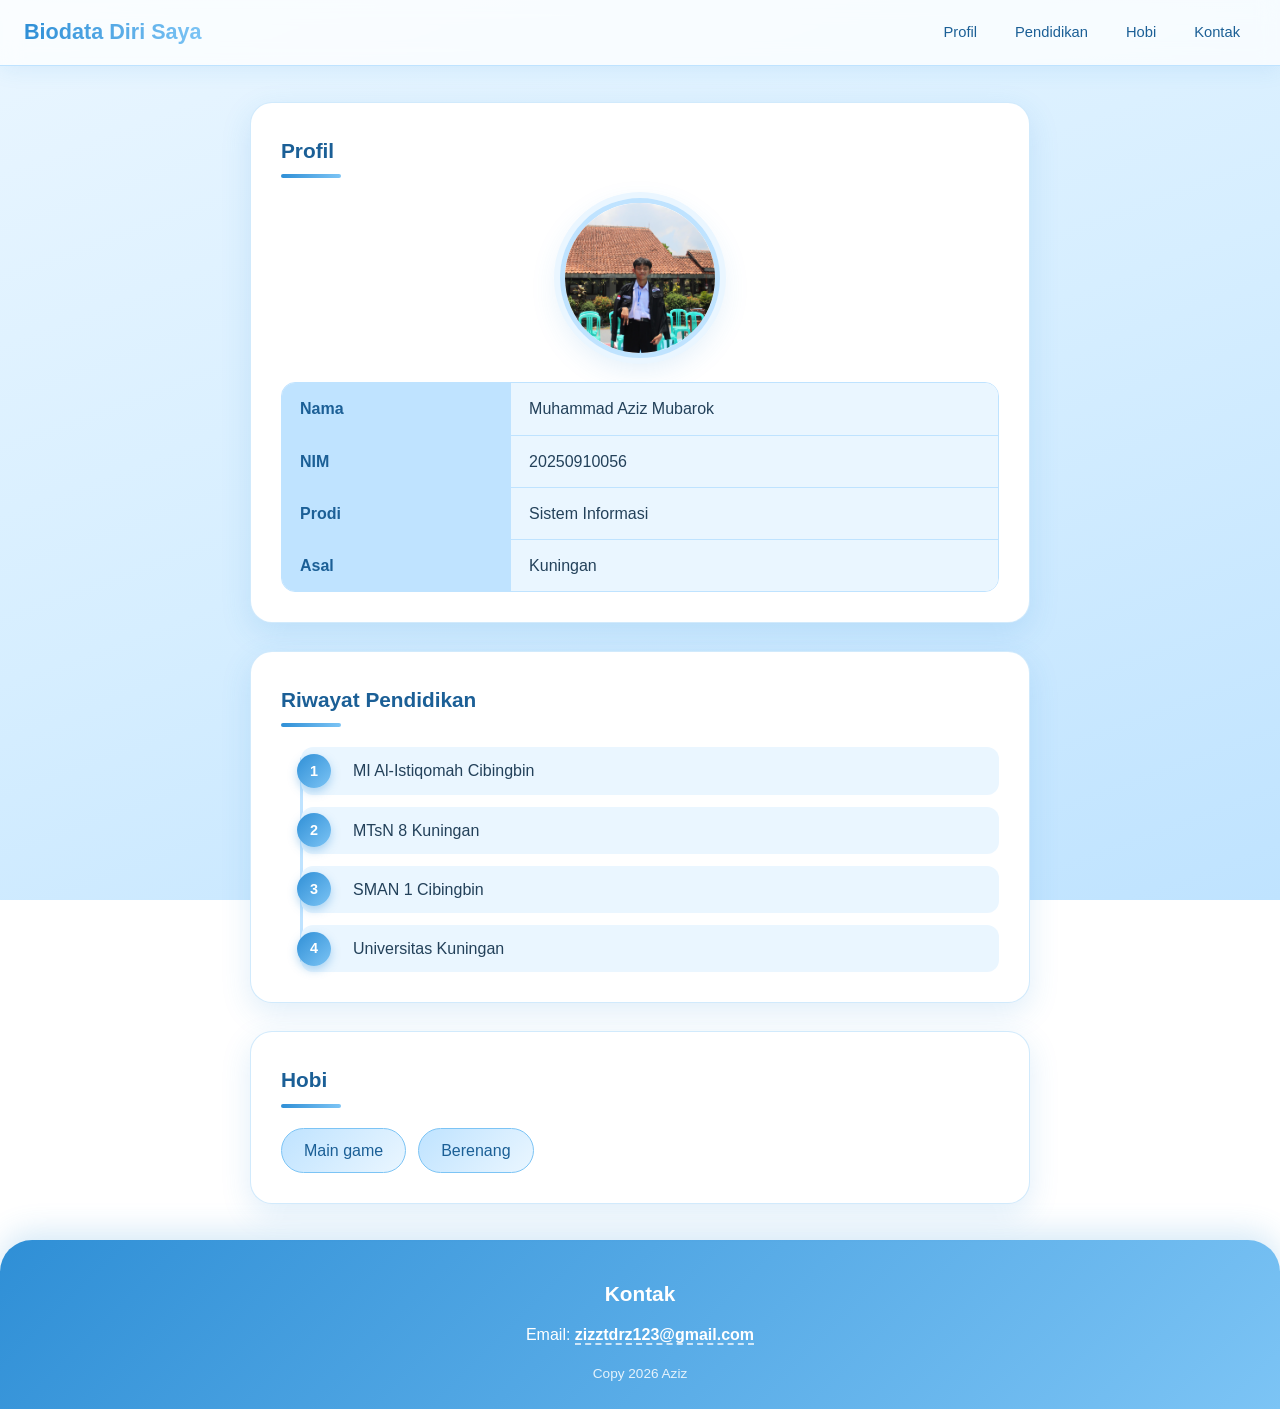
<file: Biodata_Diri/index.html>
<!doctype html>
<html lang="id">
  <head>
    <meta charset="UTF-8" />
    <meta name="viewport" content="width=device-width, initial-scale=1.0" />
    <title>Biodata Diri Saya</title>
    <link rel="stylesheet" href="style.css" />
  </head>
  <body>
    <header>
      <h1>Biodata Diri Saya</h1>
      <nav>
        <a href="#profil">Profil</a>
        <a href="#pendidikan">Pendidikan</a>
        <a href="#hobi">Hobi</a>
        <a href="#kontak">Kontak</a>
      </nav>
    </header>

    <main>
      <section id="profil">
        <h2>Profil</h2>
        <img src="FotoAziz.jpeg" alt="Foto Profil" width="150" />
        <table border="1" cellpadding="6">
          <tr>
            <th>Nama</th>
            <td>Muhammad Aziz Mubarok</td>
          </tr>
          <tr>
            <th>NIM</th>
            <td>20250910056</td>
          </tr>
          <tr>
            <th>Prodi</th>
            <td>Sistem Informasi</td>
          </tr>
          <tr>
            <th>Asal</th>
            <td>Kuningan</td>
          </tr>
        </table>
      </section>

      <section id="pendidikan">
        <h2>Riwayat Pendidikan</h2>
        <ol>
          <li>MI Al-Istiqomah Cibingbin</li>
          <li>MTsN 8 Kuningan</li>
          <li>SMAN 1 Cibingbin</li>
          <li>Universitas Kuningan</li>
        </ol>
      </section>

      <section id="hobi">
        <h2>Hobi</h2>
        <ul>
          <li>Main game</li>
          <li>Berenang</li>
        </ul>
      </section>
    </main>

    <footer id="kontak">
      <h2>Kontak</h2>
      <p>
        Email:
        <a href="mailto:zizztdrz123@gmail.com"> zizztdrz123@gmail.com </a>
      </p>
      <p>Copy 2026 Aziz</p>
    </footer>
  </body>
</html>
</file>
<file: Biodata_Diri/style.css>
:root {
  --biru-sangat-muda: #eaf6ff;
  --biru-muda: #bfe3ff;
  --biru: #7cc4f5;
  --biru-tua: #2f8fd6;
  --biru-gelap: #1b5f96;
  --teks: #23415a;
  --putih: #ffffff;
  --bayangan: 0 10px 30px rgba(47, 143, 214, 0.15);
}

* {
  margin: 0;
  padding: 0;
  box-sizing: border-box;
}

html {
  scroll-behavior: smooth;
}

body {
  font-family: "Poppins", Arial, sans-serif;
  color: var(--teks);
  line-height: 1.7;
  background: linear-gradient(
    160deg,
    var(--biru-sangat-muda),
    #d6eeff 50%,
    var(--biru-muda)
  );
  background-attachment: fixed;
  min-height: 100vh;
}

header {
  position: sticky;
  top: 0;
  z-index: 10;
  background: rgba(255, 255, 255, 0.75);
  backdrop-filter: blur(10px);
  -webkit-backdrop-filter: blur(10px);
  border-bottom: 1px solid var(--biru-muda);
  box-shadow: 0 4px 20px rgba(47, 143, 214, 0.1);
  padding: 14px 24px;
  display: flex;
  flex-wrap: wrap;
  align-items: center;
  justify-content: space-between;
  gap: 10px;
}

header h1 {
  font-size: 1.35rem;
  font-weight: 700;
  background: linear-gradient(90deg, var(--biru-tua), var(--biru));
  -webkit-background-clip: text;
  background-clip: text;
  -webkit-text-fill-color: transparent;
}

nav {
  display: flex;
  gap: 6px;
  flex-wrap: wrap;
}

nav a {
  text-decoration: none;
  color: var(--biru-gelap);
  font-weight: 500;
  font-size: 0.92rem;
  padding: 6px 16px;
  border-radius: 999px;
  transition: all 0.25s ease;
}

nav a:hover {
  background: var(--biru-tua);
  color: var(--putih);
  transform: translateY(-2px);
  box-shadow: 0 6px 14px rgba(47, 143, 214, 0.3);
}

main {
  max-width: 820px;
  margin: 36px auto;
  padding: 0 20px;
  display: flex;
  flex-direction: column;
  gap: 28px;
}

section {
  background: var(--putih);
  border-radius: 22px;
  padding: 30px;
  box-shadow: var(--bayangan);
  border: 1px solid rgba(124, 196, 245, 0.35);
  scroll-margin-top: 90px;
  transition:
    transform 0.3s ease,
    box-shadow 0.3s ease;
}

section:hover {
  transform: translateY(-4px);
  box-shadow: 0 16px 40px rgba(47, 143, 214, 0.22);
}

section h2 {
  font-size: 1.3rem;
  color: var(--biru-gelap);
  margin-bottom: 20px;
  padding-bottom: 10px;
  position: relative;
}

section h2::after {
  content: "";
  position: absolute;
  left: 0;
  bottom: 0;
  width: 60px;
  height: 4px;
  border-radius: 4px;
  background: linear-gradient(90deg, var(--biru-tua), var(--biru));
}

#profil img {
  display: block;
  margin: 0 auto 24px;
  width: 160px;
  height: 160px;
  object-fit: cover;
  border-radius: 50%;
  border: 5px solid var(--biru-muda);
  box-shadow:
    0 0 0 6px var(--biru-sangat-muda),
    var(--bayangan);
}

table {
  width: 100%;
  border-collapse: separate;
  border-spacing: 0;
  border-radius: 14px;
  overflow: hidden;
  border: 1px solid var(--biru-muda);
}

table th,
table td {
  padding: 12px 18px;
  text-align: left;
  border: none;
  border-bottom: 1px solid var(--biru-muda);
}

table tr:last-child th,
table tr:last-child td {
  border-bottom: none;
}

table th {
  width: 32%;
  background: var(--biru-muda);
  color: var(--biru-gelap);
  font-weight: 600;
}

table td {
  background: var(--biru-sangat-muda);
}

table tr:hover td {
  background: #dff0ff;
}

ol {
  list-style: none;
  counter-reset: langkah;
  position: relative;
  padding-left: 20px;
}

ol::before {
  content: "";
  position: absolute;
  left: 19px;
  top: 10px;
  bottom: 10px;
  width: 3px;
  background: var(--biru-muda);
  border-radius: 3px;
}

ol li {
  counter-increment: langkah;
  position: relative;
  padding: 10px 16px 10px 52px;
  margin-bottom: 12px;
  background: var(--biru-sangat-muda);
  border-radius: 12px;
  font-weight: 500;
  transition:
    background 0.25s ease,
    transform 0.25s ease;
}

ol li:last-child {
  margin-bottom: 0;
}

ol li::before {
  content: counter(langkah);
  position: absolute;
  left: -4px;
  top: 50%;
  transform: translateY(-50%);
  width: 34px;
  height: 34px;
  display: flex;
  align-items: center;
  justify-content: center;
  border-radius: 50%;
  background: linear-gradient(135deg, var(--biru-tua), var(--biru));
  color: var(--putih);
  font-size: 0.9rem;
  font-weight: 700;
  box-shadow: 0 4px 10px rgba(47, 143, 214, 0.35);
}

ol li:hover {
  background: var(--biru-muda);
  transform: translateX(6px);
}

ul {
  list-style: none;
  display: flex;
  flex-wrap: wrap;
  gap: 12px;
}

ul li {
  padding: 8px 22px;
  border-radius: 999px;
  background: linear-gradient(
    135deg,
    var(--biru-muda),
    var(--biru-sangat-muda)
  );
  border: 1px solid var(--biru);
  color: var(--biru-gelap);
  font-weight: 500;
  transition: all 0.25s ease;
}

ul li:hover {
  background: var(--biru-tua);
  color: var(--putih);
  transform: translateY(-3px) scale(1.05);
  box-shadow: 0 8px 16px rgba(47, 143, 214, 0.3);
}

footer {
  margin-top: 20px;
  padding: 36px 20px 24px;
  text-align: center;
  background: linear-gradient(135deg, var(--biru-tua), var(--biru));
  color: var(--putih);
  border-radius: 32px 32px 0 0;
  box-shadow: 0 -8px 30px rgba(47, 143, 214, 0.2);
}

footer h2 {
  font-size: 1.3rem;
  margin-bottom: 10px;
}

footer a {
  color: var(--putih);
  font-weight: 600;
  text-decoration: none;
  border-bottom: 2px dashed rgba(255, 255, 255, 0.7);
  transition: opacity 0.2s ease;
}

footer a:hover {
  opacity: 0.8;
}

footer p:last-child {
  margin-top: 14px;
  font-size: 0.85rem;
  opacity: 0.85;
}

@media (max-width: 600px) {
  header {
    justify-content: center;
    text-align: center;
  }

  section {
    padding: 22px 18px;
  }

  table th {
    width: 38%;
  }
}
</file>
